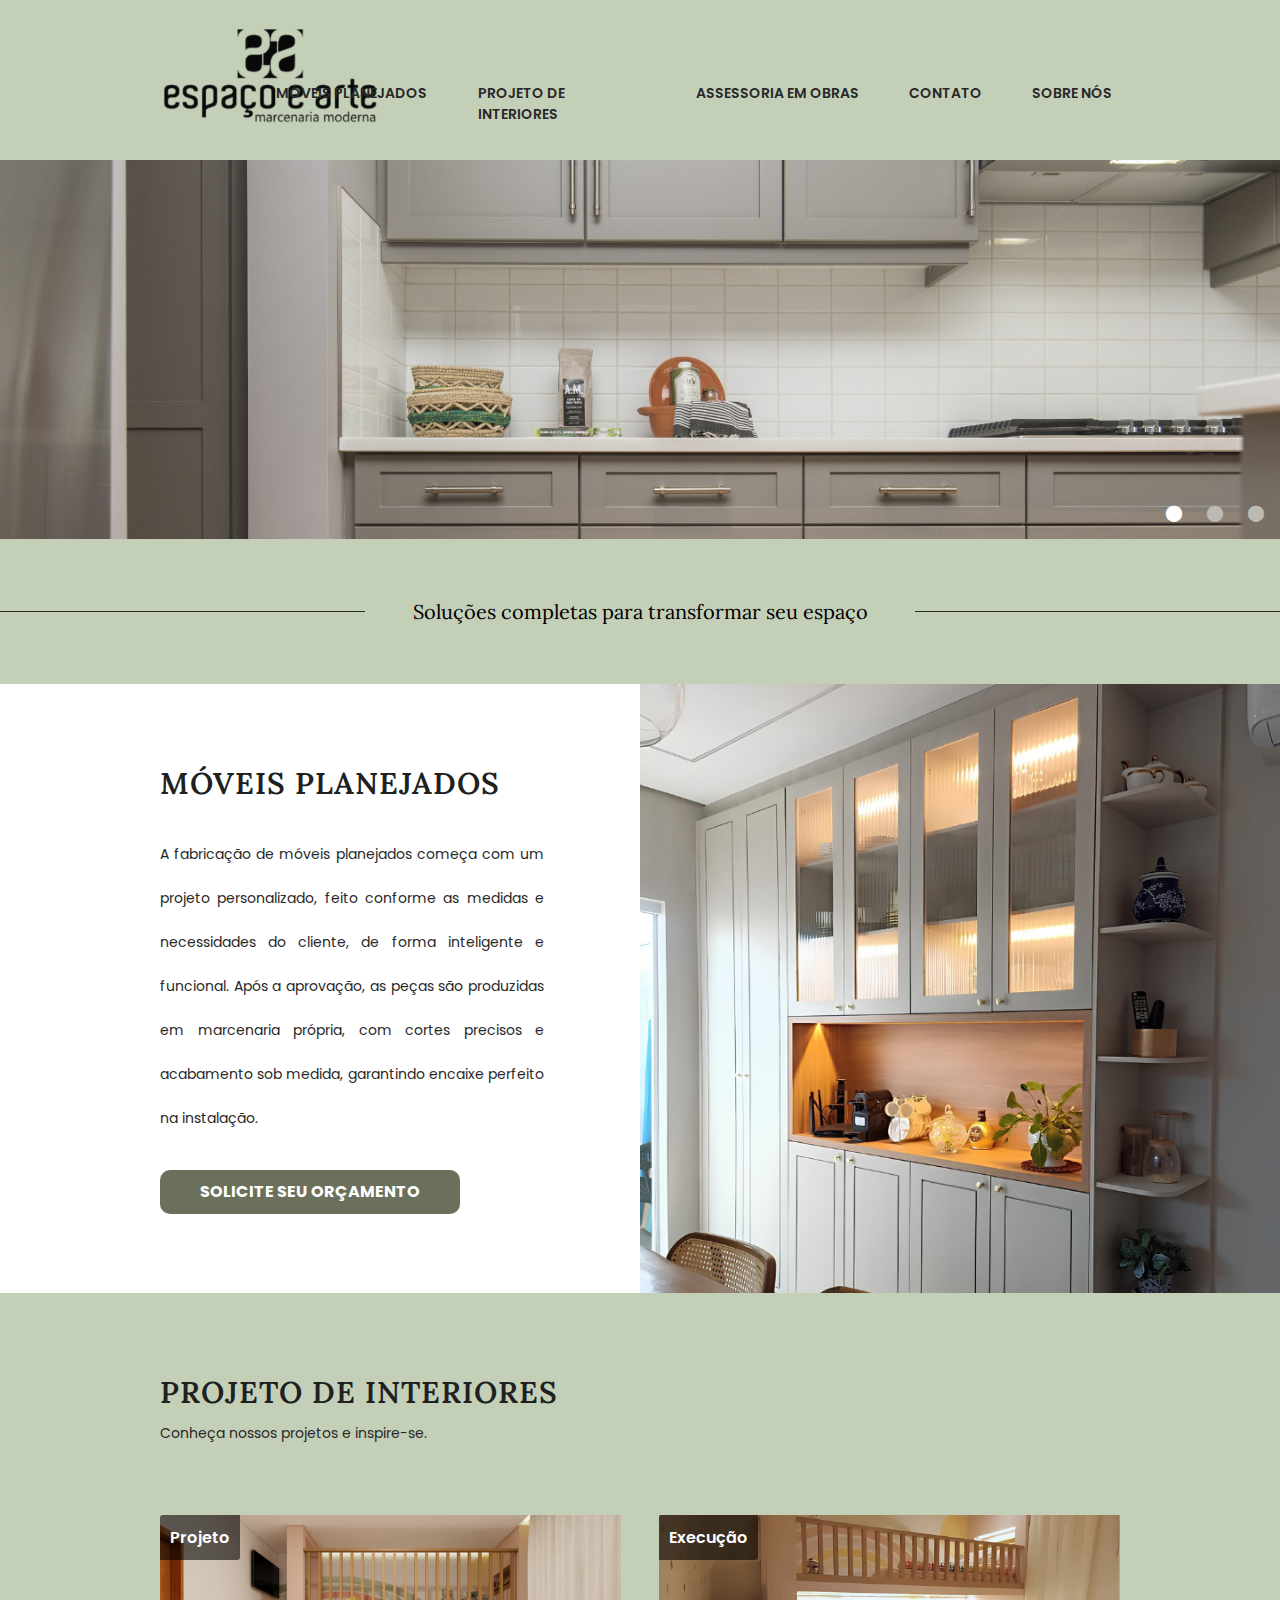
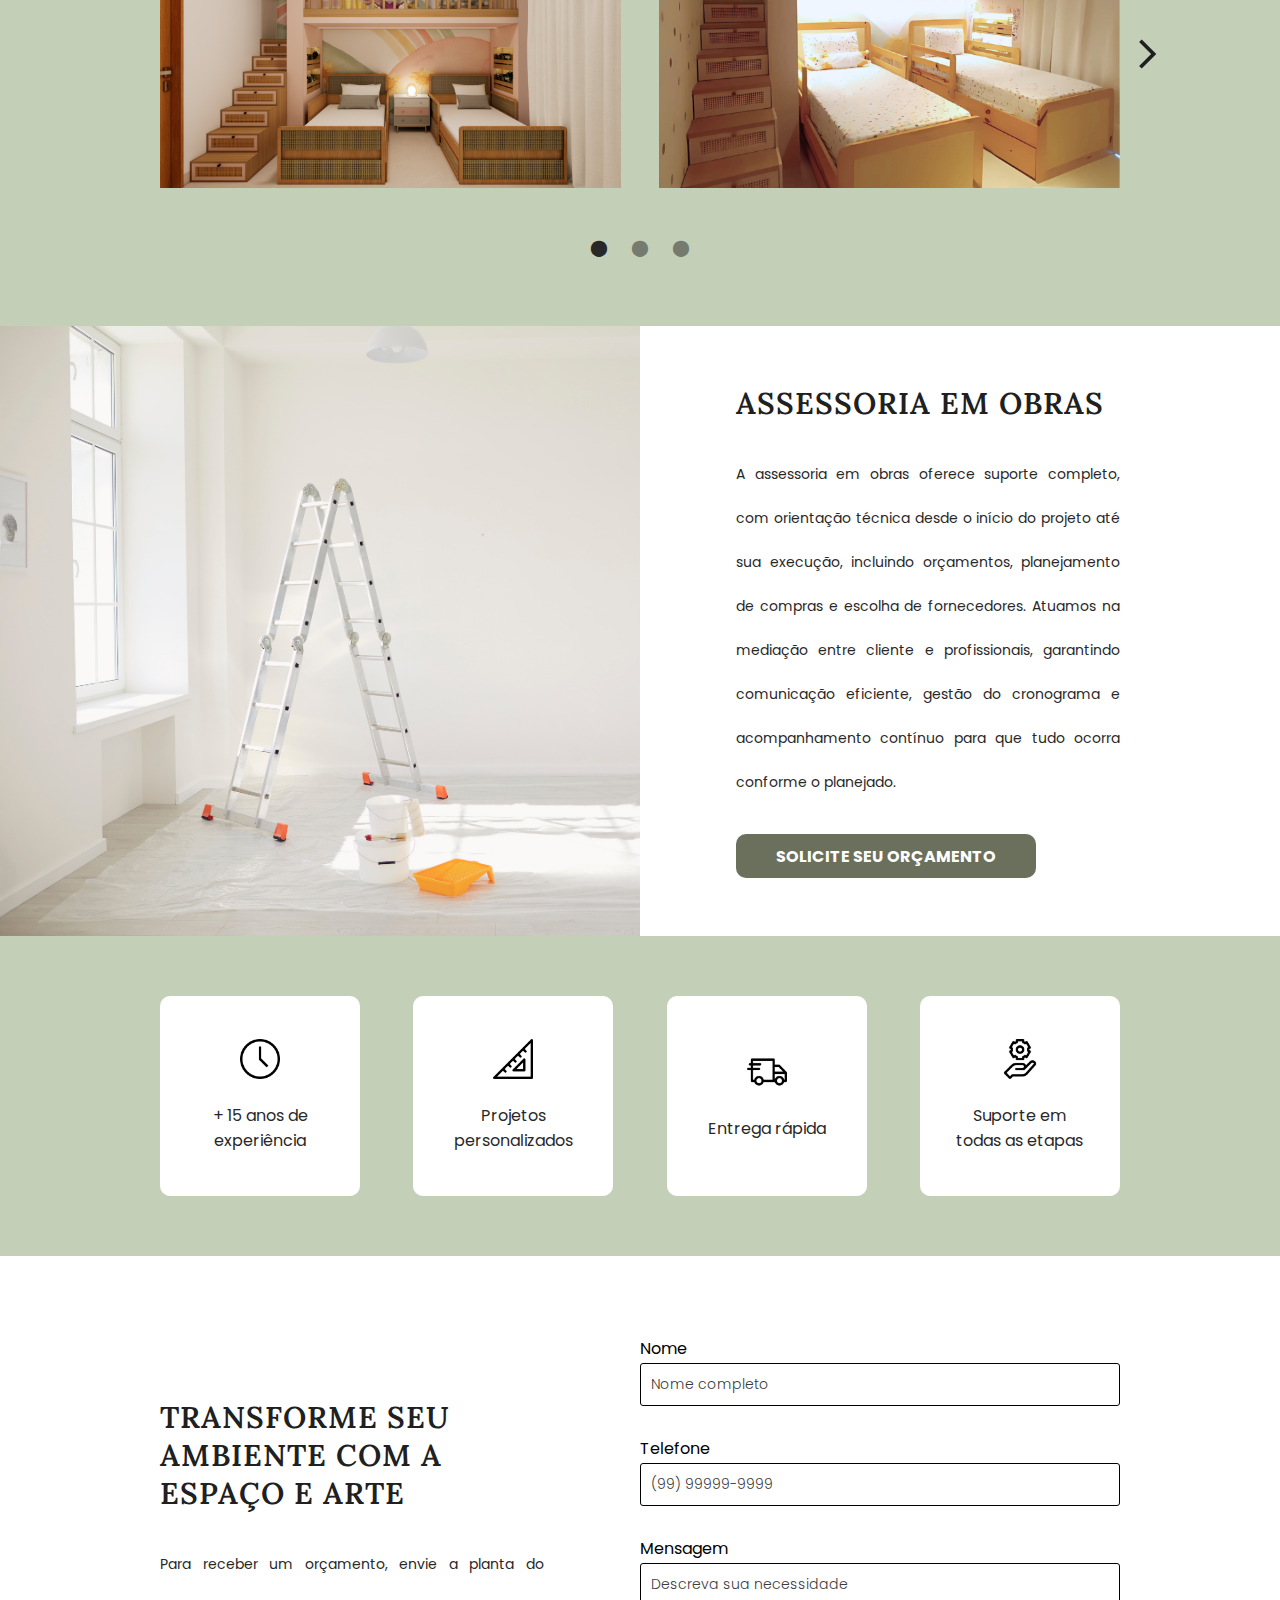
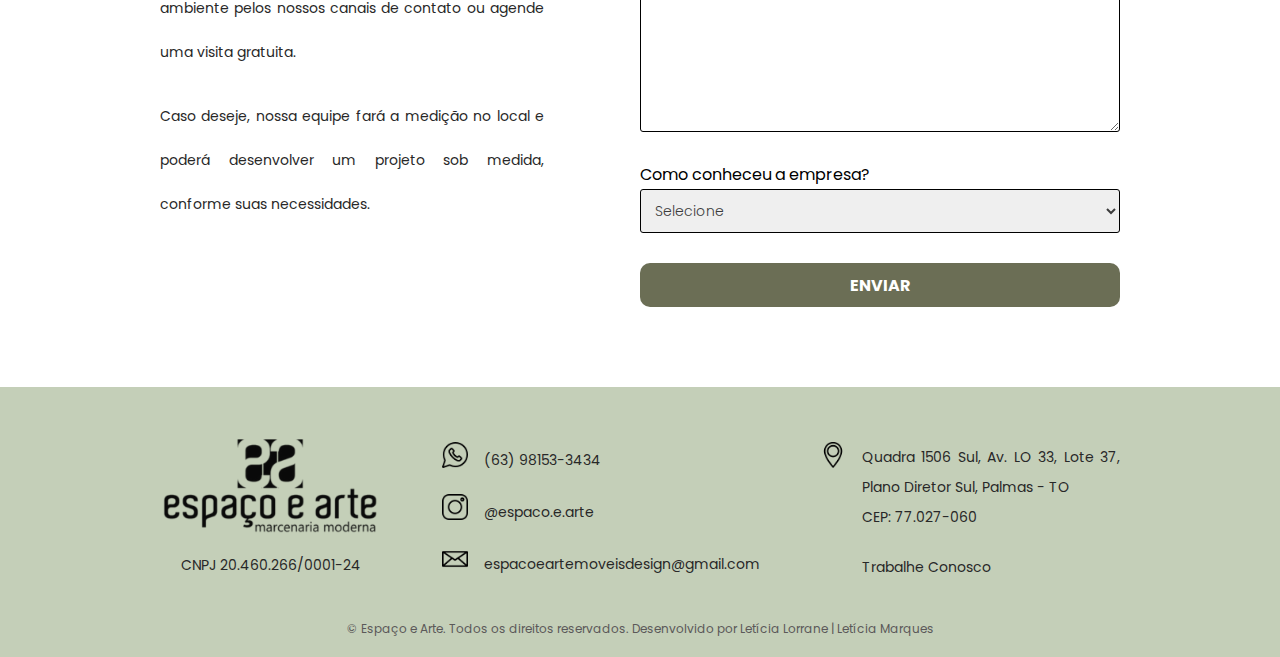
<file: index.html>
<!DOCTYPE html>
<html lang="pt-br">
  <head>
    <title>Espaço e Arte</title>
    <meta charset="utf-8" />
    <meta name="author" content="Leticia Lorrane e Letícia Marques" />
    <meta name="keywords"
      content="Móveis planejados, projeto, interiores, design, arquitetura, arquiteta, reforma, obras, móveis sob medida, marcenaria, marceneiro, palmas, assessoria em obras" />
    <meta name="description" content="Móveis planejados e design de interiores para residências e empresas. Estilo e funcionalidade com qualidade." />
    <link rel="shortcut icon" href="assets/img/Icones/favicon.png" type="image/x-icon">
    <link rel="stylesheet" type="text/css" href="assets/css/style.css">
    <link rel="stylesheet" type="text/css" href="assets/css/responsividade.css">
  </head>

  <body>

    <!-- Menu -->
      <header>
      <div id="header-container">
        <a class="logo" href="index.html">
          <img src="./assets/img/Icones/LOGO.png" alt="Logotipo Espaço e Arte">
        </a>

        <nav>
          <ul>
            <li class="dropdown">
              <a class="hover-effect menu-drop-moveis" href="./pages/moveis.html">MÓVEIS PLANEJADOS</a>
              <div class="opcao-dropdown menu-drop-moveis">
                <a href="./pages/moveis.html#trabalhos-realizados">TRABALHOS REALIZADOS</a>
              </div>
            </li>
            <li class="dropdown">
              <a class="hover-effect menu-drop-projetos" href="./pages/projetos.html">PROJETO DE INTERIORES</a>
              <div class="opcao-dropdown menu-drop-projetos">
                <a href="./pages/projetos.html#portfolio">PORTFÓLIO</a>
              </div>
            </li>
            <li><a class="hover-effect" href="./pages/assessoria.html">ASSESSORIA EM OBRAS</a></li>
            <li><a class="hover-effect" href="#contato">CONTATO</a></li>
            <li class="dropdown">
              <a class="hover-effect menu-drop-sobre" href="./pages/sobre.html">SOBRE NÓS</a>
              <div class="opcao-dropdown menu-drop-sobre">
                <a href="./pages/sobre.html#localizacao">LOCALIZAÇÃO</a>
              </div>
            </li>
          </ul>
        </nav>
      </div>
    </header>
    <!-- Fim Menu -->

    <!-- Banner -->
    <section class="banner-slider">
      <ul>
        <li class="circulo active">⬤</li>
        <li class="circulo">⬤</li>
        <li class="circulo">⬤</li>
      </ul>
      <img class="slide show" src="assets/img/1.Index/index-banner.png" alt>
      <img class="slide" src="assets/img/1.Index/index-banner-promo.png" alt>
      <img class="slide" src="assets/img/1.Index/index-banner-promo2.png" alt>
    </section>
    <!-- Fim Banner -->

    <!-- Introdução -->
    <section class="frase">
      <h2>Soluções completas para transformar seu espaço</h2>
    </section>
    <!-- Fim Introdução -->

    <!-- Section Móveis Planejados -->
    <section class="conteudo">
      <article class="conteudo-esquerda">
        <a href="./pages/moveis.html" class="h1-link"><h1>MÓVEIS PLANEJADOS</h1></a>
        <p>
          A fabricação de móveis planejados começa com um projeto personalizado,
          feito conforme as medidas e necessidades do cliente, de forma
          inteligente e funcional. Após a aprovação, as peças são produzidas
          em marcenaria própria, com cortes precisos e acabamento sob medida,
          garantindo encaixe perfeito na instalação.
        </p>
        <a href="https://wa.me/5563981533434" class="btn-orcamento"
          target="_blank"> <span>SOLICITE SEU ORÇAMENTO</span></a>
      </article>

      <img class="imagem-direita" src="assets/img/1.Index/index-moveis.png"
        alt="Móveis Planejados" />
    </section>
    <!-- Fim Móveis Planejados -->

    <!-- Section Projeto de Interiores -->
    <section class="projeto-interiores">
      <div class="projeto-interiores-container">
        <a href="./pages/projetos.html" class="h1-link"><h1>PROJETO DE INTERIORES</h1></a>
        <p>Conheça nossos projetos e inspire-se.</p>
      </div>

      <div class="container-combotao">
      
      <div class="projeto-interiores-carousel">
        <div class="projeto-interiores-carousel-imgs projeto-ativo">
          <div class="img-wrapper projeto">
            <img src="assets/img/1.Index/index-projeto-quarto.png" alt>
          </div>
          <div class="img-wrapper execucao">
            <img src="assets/img/1.Index/index-execucao-quarto.png" alt>
          </div>
        </div>

        <div class="projeto-interiores-carousel-imgs">
          <div class="img-wrapper projeto">
            <img src="assets/img/1.Index/index-projeto-quarto-c.png" alt>
          </div>
          <div class="img-wrapper execucao">
            <img src="assets/img/1.Index/index-execucao-quarto-c.png" alt>
          </div>
        </div>

        <div class="projeto-interiores-carousel-imgs">
          <div class="img-wrapper projeto">
            <img src="assets/img/1.Index/index-projeto-banheiro.png" alt>
          </div>
          <div class="img-wrapper execucao">
            <img src="assets/img/1.Index/index-execucao-banheiro.png" alt>
          </div>
        </div>
      </div>

      <div class="carousel-btns">
        <button class="carousel-btn" id="left-projeto">
          <svg xmlns="http://www.w3.org/2000/svg" height="35px" viewBox="-180 -1000 960 960" width="35px" fill="#1f1f1f">
            <path d="M400-80 0-480l400-400 71 71-329 329 329 329-71 71Z" />
          </svg>
        </button>

        <button class="carousel-btn" id="right-projeto">
          <svg xmlns="http://www.w3.org/2000/svg" height="35px" viewBox="0 -1000 960 960" width="35px" fill="#1f1f1f">
            <path d="m321-80-71-71 329-329-329-329 71-71 400 400L321-80Z" />
          </svg>
        </button>
      </div>
      </div>

      

      <div class="carousel-circle-navigation">
        <ul>
          <li class="circulo-projeto active">⬤</li>
          <li class="circulo-projeto">⬤</li>
          <li class="circulo-projeto">⬤</li>
        </ul>
      </div>
    </section>
    <!-- Fim Projeto de Interiores -->

    <!-- Section Assessoria em Obras -->
    <section class="conteudo">
      <img class="imagem-esquerda" src="assets/img/1.Index/index-assessoria.png"
        alt="Assessoria em Obras">
      <article class="conteudo-direita">
        <a href="./pages/assessoria.html" class="h1-link"><h1>ASSESSORIA EM OBRAS</h1></a>
        <p>
          A assessoria em obras oferece suporte completo, com
          orientação técnica desde o início do projeto até sua
          execução, incluindo orçamentos, planejamento de
          compras e escolha de fornecedores. Atuamos na
          mediação entre cliente e profissionais, garantindo
          comunicação eficiente, gestão do cronograma e
          acompanhamento contínuo para que tudo ocorra
          conforme o planejado.
        </p>
        <a href="https://wa.me/5563981533434" class="btn-orcamento"
          target="_blank"> <span>SOLICITE SEU ORÇAMENTO</span></a>
      </article>
    </section>
    <!-- Fim Assessoria em Obras -->

    <!-- Section Diferenciais -->
    <section id="diferenciais">
      <div class="cards">
        <div class="card">
          <img src="assets/img/Icones/clock.png" alt="Ícone Relógio" />
          <p>+ 15 anos de experiência</p>
        </div>

        <div class="card">
          <img src="assets/img/Icones/regua.png" alt="Ícone Régua" />
          <p>Projetos personalizados</p>
        </div>

        <div class="card">
          <img src="assets/img/Icones/entrega.png" alt="Ícone Entrega" />
          <p>Entrega rápida</p>
        </div>

        <div class="card">
          <img src="assets/img/Icones/suporte.png" alt="Ícone Suporte" />
          <p>Suporte em todas as etapas</p>
        </div>
      </div>
    </section>
    <!-- Fim Diferenciais -->

    <!-- Section Contato -->
    <section id="contato" class="conteudo">

      <div class="conteudo-esquerda">
        <h1>TRANSFORME SEU AMBIENTE COM A ESPAÇO E ARTE </h1>
        <p>
          Para receber um orçamento, envie a planta do ambiente
          pelos nossos canais de contato ou agende uma visita gratuita.
        </p>
        <p>
          Caso deseje, nossa equipe fará a medição no local
          e poderá desenvolver um projeto sob medida, conforme suas
          necessidades.
        </p>
      </div>

      <form class="formulario">
        <label for="nome">Nome</label>
        <input type="text" id="nome" name="nome" placeholder="Nome completo" required>

        <label for="telefone">Telefone</label>
        <input type="tel" id="telefone" name="telefone" placeholder="(99) 99999-9999" required>

        <label for="mensagem">Mensagem</label>
        <textarea id="mensagem" name="mensagem" rows="7" placeholder="Descreva sua necessidade"></textarea>

        <label for="origem">Como conheceu a empresa?</label>
        <select id="origem" name="origem">
          <option value>Selecione</option>
          <option value="instagram">Instagram</option>
          <option value="google">Google</option>
          <option value="indicação">Indicação</option>
          <option value="outro">Outro</option>
        </select>
        <button type="submit">ENVIAR</button>
      </form>


    </section>
    <!-- Fim Contato -->

    <!-- Rodapé -->
    <footer>
      <div class="footer-container">

        <!-- Logo e CNPJ -->
        <div class="logo-cnpj">
          <a href="index.html" class="logo"
            aria-label="Voltar para a página inicial">
            <img src="assets/img/Icones/LOGO.png" alt="Logo Espaço e Arte - Marcenaria Moderna">
          </a>
          <p class="cnpj">CNPJ 20.460.266/0001-24</p>
        </div>

        <!-- Informações de Contato -->
        <div class="footer-contatos">
          <div class="contato-item">
            <a href="https://wa.me/5563981533434">
              <img src="assets/img/Icones/whatsapp.png" alt="Ícone WhatsApp"></a>
            <a href="https://wa.me/5563981533434" target="_blank">(63) 98153-3434</a>
          </div>
          <div class="contato-item">
            <a href="https://instagram.com/espaco.e.arte">
              <img src="assets/img/Icones/instagram.png" alt="Ícone Instagram"></a>
            <a href="https://instagram.com/espaco.e.arte" target="_blank">@espaco.e.arte</a>
          </div>
          <div class="contato-item">
            <a href="mailto:espacoeartemoveisdesign@gmail.com">
              <img src="assets/img/Icones/email.png" alt="Ícone E-mail"></a>
            <a href="mailto:espacoeartemoveisdesign@gmail.com">espacoeartemoveisdesign@gmail.com</a>
          </div>
        </div>

        <!-- Endereço -->
        <div class="footer-enderecos">
          <img src="assets/img/Icones/pin.png" alt="Ícone de localização">

          <div id="endereco">
            <span>Quadra 1506 Sul, Av. LO 33, Lote 37, Plano Diretor Sul, Palmas - TO</span>
            <span>CEP: 77.027-060</span>
            <a href="pages/trabalhe.html" class="trabalhe-link">
            <span class="hover-effect ">Trabalhe Conosco</span></a>
          </div>
        </div>

      </div>

      <!-- Créditos -->
      <div id="footer-credits">
        <p>&copy; Espaço e Arte. Todos os direitos reservados. Desenvolvido por Letícia Lorrane | Letícia Marques</p>
      </div>
    </footer>
    <!-- Fim Rodapé -->

    <script src="assets/js/script.js"></script>

  </body>
</html>
</file>
<file: assets/css/style.css>
@import url("https://fonts.googleapis.com/css2?family=Lora:ital,wght@0,400..700;1,400..700&family=Poppins:ital,wght@0,100;0,200;0,300;0,400;0,500;0,600;0,700;0,800;0,900;1,100;1,200;1,300;1,400;1,500;1,600;1,700;1,800;1,900&display=swap");

/*Configurações Gerais*/
* {
  margin: 0;
  padding: 0;
  box-sizing: border-box;
}

html {
  scroll-behavior: smooth;
}

a {
  font: 0.875rem "Poppins";
  color: #282828;
  font-weight: 600;
}

h2 {
  font: 1.25rem "Lora", serif;
}

h1 {
  font: 1.875rem "Lora";
  font-weight: 600;
  letter-spacing: 1px;
  color: #202020;
}

p {
  font: 0.875rem "Poppins";
  text-align: justify;
  line-height: 2.75rem;
  color: #282828;
}

/* Menu */
header {
  background-color: #c4cfb8;
  width: 100%;
  height: 160px;
  display: flex;
  align-items: center;
  justify-content: center;
}

#header-container {
  width: 100%;
  max-width: 75%;
  height: 100px;
  display: flex;
  align-items: center;
  justify-content: space-between;
  position: relative;
}

.logo img {
  height: 100px;
  transform: scale(1);
  transition: scale 0.5s ease;
}

.logo img:hover {
  scale: 1.05; /* Aumenta a logo no hover */
}

.logo a:active {
  transform: scale(1.05); /* Aumenta a logo ao clicar */
}

nav {
  justify-content: flex-end;
  margin-top: 48px;
  margin-left: 6rem;
  position: absolute;
  right: 0;
}

nav ul {
  list-style: none;
  display: flex;
  gap: 50px;
}

/* Links com efeito de escala e linha */
nav a, .trabalhe-link, .h1-link {
  position: relative;
  text-decoration: none;
  transform: scale(1);
  transition: scale 0.5s ease;
}

/* Efeito hover para links normais (sem dropdown) */
nav ul li:not(.dropdown) a.hover-effect:hover, .trabalhe-link:hover {
  scale: 1.05;
}

nav ul li:not(.dropdown) a.hover-effect:hover::after, span.hover-effect:hover::after{
  transform: translateX(-50%) scaleX(1);
}

/* Efeito mantido para dropdown quando o mouse está no submenu */
.dropdown:hover .hover-effect {
  scale: 1.05;
}

.dropdown:hover .hover-effect::after {
  transform: translateX(-50%) scaleX(1);
}

/* Estilo do dropdown */
.dropdown {
  position: relative;
}

.opcao-dropdown a {
  position: relative;
  margin-left: 5px;
  font-size: 12px;
  bottom: 3px;
}

.opcao-dropdown {
  opacity: 0;
  visibility: hidden;
  pointer-events: none;
  transition: opacity 1.5s ease;
  position: absolute;
  border-radius: 3px;
  background-color: #abb896;
  border-top: none;
  border-right: none;
  margin-top: 3.5px;
  height: 35px;
  padding: 10px 0 0 0;
  margin-left: -4px;
  /* mantenha seu width conforme já tem */
}

.menu-drop-moveis{
  width: 152px;
}

.menu-drop-moveis.opcao-dropdown{
  width: 160px;
}

.menu-drop-projetos{
  width: 168px;
}

.menu-drop-projetos.opcao-dropdown{
  width: 176px;
}

.menu-drop-sobre{
  width: 88px;
}

.menu-drop-sobre.opcao-dropdown{
  width: 94px;
}

/* Mostra o dropdown ao passar o mouse */
.dropdown:hover .opcao-dropdown {
  opacity: 1;
  visibility: visible;
  pointer-events: auto;
}

/* Efeito da linha animada */
.hover-effect {
  display: inline-block;
  position: relative;
}

.hover-effect::after {
  content: "";
  position: absolute;
  bottom: -2px;
  left: 50%;
  width: 100%;
  height: 1px;
  background-color: #282828;
  transform-origin: center;
  transform: translateX(-50%) scaleX(0);
  transition: transform 0.5s ease;
}
/* Fim Menu */


/* ----- Index ------*/

/* Banner */
.banner-slider {
  position: relative;
  width: 100%;
  overflow: hidden;
}

.banner-slider img {
  width: 100%;
}

.banner-slider .slide {
  position: absolute;
  top: 0;
  left: 0;
  z-index: 0;
  width: 100%;
  height: auto;
  opacity: 1;
  transition: opacity 0.5s ease-in-out;
}
.banner-slider .slide.show {
  z-index: 1;
  opacity: 1;
  position: relative;
}

.banner-slider ul {
  display: flex;
  width: 6.25rem;
  height: 1.875rem;
  justify-content: space-between;
  align-items: center;
  position: absolute;
  right: 0.9375rem;
  bottom: 0.9375rem;
  cursor: pointer;
  z-index: 2;
}

.banner-slider ul li {
  list-style-type: none;
  background-color: transparent;
}

.banner-slider .circulo {
  color: #bcb8b2;
  font-size: 1rem;
}

.banner-slider .circulo.active {
  color: #ffff;
}
/* Fim Banner */

/* Introdução*/
.frase {
  background-color: #c4cfb8;
  position: relative;
  padding: 3.75rem;
  margin-top: -0.25rem;
}

.frase::before,
.frase::after {
  content: "";
  position: absolute;
  top: 50%;
  width: 90%;
  height: 0.5px;
  background: #282828;
}

.frase::before {
  left: 10%;
}

.frase::after {
  right: 10%;
}

.frase h2 {
  position: relative;
  background-color: #c4cfb8;
  width: 550px;
  margin: auto;
  text-align: center;
  z-index: 1;
}
/* Fim Introdução*/

/* Section Móveis Planejados*/
.conteudo {
  display: grid;
  grid-template-columns: 1fr 1fr;
}

.conteudo p {
  margin: 1.875rem 0;
}

.conteudo-esquerda {
  margin-left: 25%;
  margin-right: 6rem;
  max-width: 33.125rem;
  height: auto;
  display: flex;
  flex-direction: column;
  justify-content: center;
  align-self: center;
}

.imagem-direita {
  width: 100%;
  height: auto;
  overflow: hidden;
  object-fit: cover;
}
/* Fim Móveis Planejados*/

/* Botão orçamento*/
.btn-orcamento {
  height: 2.75rem;
  width: 18.75rem;
  background-color: #6b705c;
  border-radius: 0.625rem;
  align-content: center;
  text-align: center;
  text-decoration: none;
  transition: background-color 0.5s ease;
}

.btn-orcamento span {
  color: #ffff;
  font: 1rem "Poppins";
  font-weight: 650;
  letter-spacing: 0.0.5rem;
  transform: scale(1);
  transition: scale 0.5s ease;
  display: inline-block;
}

.btn-orcamento:hover {
  background-color: #889561;
}

.btn-orcamento:hover span {
  scale: 1.05;
}
/* Fim botão orçamento*/

/* Section Projeto de Interiores*/
.projeto-interiores {
  background-color: #c4cfb8;
  height: auto;
  display: flex;
  flex-direction: column;
  align-items: center;
  padding-bottom: 4rem;
}

.container-combotao{
  width: 100%;
  justify-items: center;
  position: relative;
}

.projeto-interiores-container,
#depoimentos-container {
  width: 75%;
  margin: 5rem 0 3.75rem 0;

}

.projeto-interiores-carousel {
  width: 75%;
  display: flex;
  flex-direction: column;
  overflow: hidden;
  justify-content: center;
  align-items: center;
}

.projeto-interiores-carousel-imgs {
  width: 100%;
  display: none;
  opacity: 0;
  justify-content: space-between;
  }

.projeto-interiores-carousel-imgs.projeto-ativo{
  display: flex;
  opacity: 1;
}

.projeto-interiores-carousel-imgs img {
  max-width: 100%;
  height: auto;
}

.img-wrapper {
  display: inline-block;
  position: relative;
}

.img-wrapper.projeto {
  margin-right: 1.5vw;
}

.img-wrapper.execucao {
  margin-left: 1.5vw;
}


.img-wrapper::after {
  content: "";
  position: absolute;
  color: #ffffff;
  background: #00000090;
  padding: 0.625rem 0.625rem;
  border-radius: 3px 0px 3px;
  top: 0px;
  left: 0px;
  font-family: "Poppins", sans-serif;
  font-optical-sizing: auto;
  font-size: 1rem;
  font-weight: 600;
}

.img-wrapper.projeto::after {
  content: "Projeto";
}

.img-wrapper.execucao::after {
  content: "Execução";
}

.carousel-btns {
  width: 82%;
  display: flex;
  justify-content: space-between;
  position: absolute;
  top: 50%;
  transform: translateY(-50%);
}

.carousel-btn {
  background-color: transparent;
  border: none;
  cursor: pointer;
}

.carousel-circle-navigation ul {
  display: flex;
  width: 6.25rem;
  height: 1.875rem;
  justify-content: space-between;
  align-items: center;
  cursor: pointer;
  margin-top: 2.5rem;
}

.carousel-circle-navigation ul li {
  list-style-type: none;
}

.circulo-projeto, .circulo-moveis {
  color: #28282880;
  font-size: 1rem;
}

.circulo-projeto.active, .circulo-moveis.active {
  color: #282828;
}

/* Fim Projeto de Interiores*/

/* Section Assessoria em Obras */
.conteudo-direita {
  margin-right: 25%;
  margin-left: 6rem;
  max-width: 33.125rem;
  height: auto; 
  display: flex;
  flex-direction: column;
  justify-content: center;
  justify-self: end;
  align-self: center;
}

.imagem-esquerda {
  width: 100%;
  height: auto;
  overflow: hidden;
  object-fit: cover;
}
/* Fim Assessoria em Obras */

/* Section Diferenciais */
#diferenciais {
  background-color: #c4cfb8;
  padding: 3.75rem 0px;
}

.cards {
  width: 100%;
  max-width: 75%;
  display: flex;
  margin: auto;
  justify-content: space-between;
}

.card {
  background-color: #fff;
  width: 12.5rem;
  height: 12.5rem;
  border-radius: 10px;
  text-align: center;
  align-content: center;
  padding: 1.875rem;
}

.card:hover {
  /* Sombra aparece só ao interagir */
  box-shadow: 0.625rem 0.625rem 1.5rem rgba(0, 0, 0, 0.3);
}

.card img {
  width: 2.5rem;
  height: 2.5rem;
  margin-bottom: 1.25rem;
}

.card p {
  font-size: 1rem;
  line-height: 1.5625rem;
  text-align: center;
}
/* Fim Diferenciais */

/* ----- Fim Index ------*/

/* Contato*/

#contato{
  height: auto;
  padding: 5rem 0;
}

#contato p {
  margin: 0 0 1.25rem 0;
}

#contato h1 {
  margin-bottom: 1.875rem;
}
/* Fim Contato*/

/* Formulário */

.formulario {
  width: 75%;
  max-width: 36.5rem;
  display: flex;
  flex-direction: column;
  font-family: "Poppins", sans-serif;
  font-size: 1rem;
  margin-left: auto;
  margin-right: 25%;
}


.formulario input,
.formulario textarea,
.formulario select {
  margin: 2px 0 1.875rem 0;
  padding: 0.625rem;
  border: 1px solid #000;
  border-radius: 3px;
  font-family: "Poppins", sans-serif;
  font-size: 0.875rem;
  font-weight: 300;
}

input::placeholder,
textarea::placeholder,
select {
  color: #3c3c3c;
}

.formulario textarea {
  resize: vertical;
}

.formulario button {
  background-color: #6b6e55;
  height: 2.75rem;
  width: 100%;
  color: white;
  font: 1rem "Poppins";
  font-weight: 650;
  letter-spacing: 0.0.5rem;
  border: none;
  border-radius: 0.625rem;
  align-content: center;
  text-align: center;
  text-decoration: none;
  cursor: pointer;
}

.formulario button:hover {
  background-color: #889561;
}

/* Fim Formulário */

/* Rodapé*/
footer {
  background-color: #c4cfb8;
  height: 16.875rem;
  justify-items: center;
}

.footer-container {
  width: 100%;
  max-width: 75%;
  display: flex;
  margin: auto;
  padding-top: 3.125rem;
  justify-content: space-between;
  align-items: center;
}

.logo-cnpj {
  justify-items: center;
}

/*Contatos*/
.footer-contatos {
  display: flex;
  flex-direction: column;
  gap: 0.75rem;
}

.footer-contatos a,
.footer-enderecos span {
  font: 0.875rem "Poppins";
  text-align: justify;
  color: #282828;
  text-decoration: none;
  line-height: 1.875rem;
}

.contato-item {
  display: flex;
  align-items: center;
  gap: 1rem;
  margin: 2px 0;
}

.contato-item img,
.footer-enderecos img {
  width: 1.625rem;
  height: 1.625rem;
}

/*Endereços*/
.footer-enderecos {
  display: flex;
  width: 18.75rem;
  gap: 1rem;
}

#endereco {
  display: flex;
  flex-direction: column;
}

#endereco a {
  margin-top: 1.25rem;
}

/*Créditos*/
#footer-credits p {
  margin-top: 1.25rem;
  font-size: 0.75rem;
  color: #5b5959;
}

/*Fim rodapé*/

/* ----- Página Móveis Planejados ------*/
/*Banner*/
.banner-container {
  position: relative;
  width: 100%;
}

.banner-container img {
  width: 100%;
}

.banner-container::after,
.portfolio-card::after {
  content: "";
  position: absolute;
  top: 0;
  right: 0;
  bottom: 0;
  left: 0;
  background-color: black;
  opacity: 0.5;
  z-index: 1;
  height: 99.5%;
  transition: opacity 0.5s ease;
}

.banner-container::before {
  content: "MÓVEIS \APLANEJADOS";
  white-space: pre-line;
  color: white;
  font-family: Lora, serif;
  font-size: 3.75rem;
  letter-spacing: 2px;
  position: absolute;
  top: 50%;
  margin-left: 12.5%;
  transform: translateY(-50%);
  z-index: 2;
  text-shadow: #000 0.25rem 0.25rem 6px;
}

.frase.paginas {
  margin-top: -3px;
}
/*Fim Banner*/

/*Seção Qualidade*/
#qualidade h1,
#incluso h1,
#porque h1 {
  margin-bottom: 1.875rem;
}

.conteudo-esquerda li,
.conteudo-direita li {
  font: 0.875rem "Poppins";
  text-align: justify;
  line-height: 1.5625rem;
  color: #282828;
  margin: 0.9375rem 0;
  list-style-position: inside;
}

.verde {
  background-color: #c4cfb8;
}
/*Fim Qualidade*/

/* Slide Trabalhos realizados */
#trabalhos-realizados {
  height: auto;
  display: flex;
  flex-direction: column;
  align-items: center;
  position: relative;
  padding: 1rem;
}

#trabalhos-realizados h1 {
  margin-bottom: 4.375rem;
  margin-top: 4.375rem;
}

.trabalhos-realizados-carousel,
.depoimentos-carousel {
  display: flex;
  width: 75%;
  flex-direction: column;  
  justify-content: center;
  align-items: center;

}

.trabalhos-realizados-carousel-imgs {
  width: 100%;
  display: none;
  justify-content: space-between;
  overflow: hidden;
  transition: opacity 0.5s ease-in-out;

}

.trabalhos-realizados-carousel-imgs.realizados-ativo {
  opacity: 1;
  display: flex;
}

#navegacao-trabalhos ul {
  width: 15.625rem;
}

#navegacao-trabalhos li{
  background-color: white;
}

.trabalhos-realizados-carousel-imgs img {
  max-width: 100%;
}

.slide-moveis-esquerda, .slide-moveis-meio, .slide-moveis-direita{
  width: 25.375rem;
  height: auto;
}

.slide-moveis-esquerda{
  margin-right: 30px;
}

.slide-moveis-direita{
  margin-left: 30px;
}


/* Fim Trabalhos realizados */
/* ----- Fim Página Móveis Planejados ------*/

/* ----- Página Projetos ------*/

/* Banner*/
.banner-container.container-projetos::before {
  content: "PROJETO DE \AINTERIORES";
  white-space: pre-line;
}
/* Fim Banner*/

/*Imagens Etapas*/
#etapas-img {
  display: flex;
  overflow: hidden;
  position: relative;
}

.imagem-esquerda.img {
  width: 100%;
  display: flex;
  justify-content: space-between;
  position: absolute;
  top: 0;
  left: 0;
  z-index: 0;
  opacity: 0;
  transition: opacity 0.5s ease-in-out;
}
.imagem-esquerda.show {
  opacity: 1;
  z-index: 1;
}
/* Fim Imagens Etapas*/

/* Accordion Etapas*/
/* Style the buttons that are used to open and close the accordion panel */
.accordion {
  background-color: #c4cfb8;
  color: #282828;
  cursor: pointer;
  height: 3rem;
  width: 100%;
  text-align: left;
  border: none;
  border-bottom: 0.8px solid #282828;
  transition: 0.4s;
  margin-top: 1.25rem;
  font-weight: 700;
  font-family: Poppins, sans-serif;
}

/* Add a background color to the button if it is clicked on (add the .active class with JS), and when you move the mouse over it (hover) */
.active, .accordion:hover {
  background-color: #c4cfb8;
}

/* Style the accordion panel. Note: hidden by default */
.panel {
  background-color: #c4cfb8;
  display: none;
  overflow: hidden;
  transition: max-height 0.2s ease-out;
}

.accordion:after {
  content: "";
  display: block;
  width: 1.25rem;
  height: 1.25rem;
  background-image: url("data:image/svg+xml;utf8,<svg xmlns='http://www.w3.org/2000/svg' viewBox='-180 -1000 960 960' fill='%231f1f1f'><path d='M400-80 0-480l400-400 71 71-329 329 329 329-71 71Z'/></svg>");
  background-repeat: no-repeat;
  background-size: contain;
  transform: rotate(-90deg); /* seta para cima */
  transition: transform 0.3s ease;
  float: right;
  margin-left: 0.3125rem;
}

.accordion.active:after {
  transform: rotate(90deg); /* seta para baixo */
}

.accordion.active:first-of-type {
  cursor: default; /* cursor normal, sem a mãozinha */
}
/* Fim Accordion Etapas*/

/* Section Portfólio*/
#portfolio h1 {
  text-align: center;
  margin: 5rem 0 65px 0;
}

#portfolio-container {
  width: 100%;
  display: grid;
  grid-template-columns: repeat(3, 1fr); /* sempre 3 colunas */
  gap: 1.5rem;
  padding: 0 1rem;
  justify-items: center;
}

.portfolio-card{
  width: 100%;
  aspect-ratio: 16/9; /* mantém proporção responsiva */
  max-width: 37.375rem; /* limite para telas grandes */
  position: relative;
  cursor: pointer;
  border-radius: 0.5rem;
}

.portfolio-card img {
  width: 100%;
  height: 100%;
  object-fit: cover;
  border-radius: 0.5rem;
}


.portfolio-card::before {
  content: "";
  white-space: pre-line;
  color: white;
  font-family: Lora, serif;
  font-size: 42px;
  font-weight: 500;
  letter-spacing: 2px;
  position: absolute;
  top: 50%;
  left: 50%;
  transform: translate(-50%, -50%) scale(1);
  z-index: 2;
  text-shadow: #000 0.25rem 0.25rem 6px;
  transition: transform 0.5s ease;
}

.portfolio-card.cozinha::before {
  content: "COZINHA";
}
.portfolio-card.quarto::before {
  content: "QUARTO";
}
.portfolio-card.closet::before {
  content: "CLOSET";
}
.portfolio-card.sala::before {
  content: "SALA";
}
.portfolio-card.banheiro::before {
  content: "BANHEIRO";
}
.portfolio-card.escritorio::before {
  content: "ESCRITÓRIO";
}
.portfolio-card.lazer::before {
  content: "LAZER";
}
.portfolio-card.corporativo::before {
  content: "CORPORATIVO";
}
.portfolio-card.comercial::before {
  content: "COMERCIAL";
}

.portfolio-card:hover::before {
  transform: translate(-50%, -50%) scale(1.1);
}

.portfolio-card:hover::after {
  opacity: 0.75;
}

/* Overlay */
  #overlay {
    display: none;
    position: fixed;
    top: 0; left: 0; right:0; bottom: 0;
    background: rgba(0,0,0,0.8);
    justify-content: center;
    align-items: center;
    z-index: 9999;
  }
  #overlay.active {
    display: flex;
  }
  #slide-image {
    max-width: 90vw;
    max-height: 80vh;
    border-radius: 0.5rem;
    box-shadow: 0 0 1.25rem #000;
  }
  /* Navegação */
  .nav-button {
    position: fixed;
    top: 50%;
    transform: translateY(-50%);
    font-size: 2.5rem;
    color: white;
    background: rgba(0,0,0,0.4);
    border: none;
    cursor: pointer;
    padding: 0.625rem 0.9375rem;
    user-select: none;
  }
  #prev-btn {
    left: 1.25rem;
  }
  #next-btn {
    right: 1.25rem;
  }
  #close-btn {
    position: fixed;
    top: 1.25rem; right: 1.25rem;
    font-size: 1.875rem;
    color: white;
    background: rgba(0,0,0,0.4);
    border: none;
    cursor: pointer;
    padding: 0.3125rem 0.625rem;
  }

/* Fim Portfólio*/
/* ----- Fim Página Projetos ------*/

/* ----- Página Assessoria ------*/

/*Banner*/
.banner-container.container-obras::before {
  content: "ASSESSORIA \A EM OBRAS";
  white-space: pre-line;
}

.frase-assessoria h2 {
  width: 51.25rem;
  padding: 0 1.25rem;
}
/*Fim Banner*/

/*Frase e Botão*/
.frase-botao {
  display: flex;
  flex-direction: column;
  justify-content: center;
  align-items: center;
}

.frase-botao h2 {
  width: auto;
  position: relative;
  bottom: 1.5625rem;
  padding-top: 1.875rem;
}

#botao-container {
  width: 28.125rem;
  height: 3.75rem;
  display: flex;
  align-items: center;
  justify-content: center;
  background-color: #c4cfb8;
  position: relative;
  bottom: 0.625rem;
  z-index: 4;
}

.frase-botao::before,
.frase-botao::after {
  content: "";
  position: absolute;
  top: 58%;
  width: 90%;
  height: 0.0.3125rem;
  background: #282828;
}
/* Fim Frase e Botão*/

/* ----- Fim Página Assessoria ------*/

/*Página Sobre Nós*/

#videoApresentacao{
  max-height: 90vh;
}

/*Seção Apresentação*/
.conteudo-apresentacao {
  display: grid;
  grid-template-columns: 1fr 1fr;
  height: auto;
  padding-bottom: 6rem;
}

.img-apresentacao-container {
  align-items: center;
  display: flex;
  flex-direction: column;
  gap: 0.9375rem;
  align-items: center;
  justify-content: center;
}

.img-apresentacao-container.marcio {
  padding: 5rem 3.75rem 3.75rem 0;
}

.img-apresentacao {
  width: 21.875rem;
  height: 21.875rem;
  border-radius: 50%;
}

.conteudo-direita.apresentacao h1,
.conteudo-esquerda.apresentacao h1 {
  margin-bottom: 1.875rem;
}

.legenda {
  font: 0.875rem "Poppins";
  text-align: justify;
  line-height: 0.625rem;
  font-weight: 500;
  color: #282828;
}
/* Fim Seção Apresentação*/

/* Seção Depoimentos*/
#depoimentos {
  display: flex;
  flex-direction: column;
  align-items: center;
  position: relative;
  height: auto;
  padding-bottom: 4rem;
}

.card-depoimentos {
  width: 18.75rem;
  height: auto;
  background-color: white;
  padding-bottom: 1rem;
}

.card-esquerda{
  margin-right: 30px;
}

.card-direita{
  margin-left: 30px;
}

.depoimentos-carousel {
  height: auto;
  width: 75%;
}

.depoimentos-carousel-container {
  width: 100%;
  display: flex;
  justify-content: space-between;
  height: auto;
}

.card-depoimentos img {
  width: 8.75rem;
  height: 8.75rem;
  border-radius: 50%;
}

.card-depoimentos {
  display: flex;
  flex-direction: column;
  align-items: center;
  gap: 0.625rem;
  padding: 1.875rem;
  border-radius: 0.625rem;
}

.card-depoimentos p {
  margin-top: 1.25rem;
  line-height: 1.5625rem;
}

#navegacao-depoimentos{
  margin-bottom: 1.25rem;
}


/* Fim Depoimentos*/

/*Mapa*/
iframe {
  width: 100%;
  height: 50vh;
  border: 0;
  margin-bottom: -0.25rem;
}
/*Mapa*/

/*Fim Página Sobre Nós*/

/*Página Trabalhe Conosco*/
#formulario-trabalhe{
  height: auto;
  padding: 6rem 0;
}

.conteudo-esquerda.trabalhe{
  align-self: self-start;
  margin-top: 102px;
}

.conteudo-esquerda.trabalhe p{
  margin: 0.625rem 0;
}

.conteudo-esquerda.trabalhe h1{
  margin-bottom: 1.875rem;
}

/* Estilo atualizado para campo de anexar currículo */
.file-input-wrapper {
  margin-top: 2px;
  padding: 0.625rem;
  border: 1px solid #000;
  border-radius: 3px;
  font-family: "Poppins", sans-serif;
  font-size: 0.875rem;
  font-weight: 300;  
  position: relative;
}

.file-input-wrapper input[type="file"] {
  position: absolute;
  inset: 0;
  opacity: 0;
  cursor: pointer;
}

.file-placeholder {
  color: #3c3c3c
}

.upload-icon {
  width: 1.5625rem;
  position: absolute;
  right: 0.75rem;
}

.error-message {
  color: red;
  font-size: 0.75rem;
}

#formatos-aceitos{
  font-size: 0.75rem;
}

#mensagens-alerta{
  display: flex;
  justify-content: space-between;
  margin-top: 0.3125rem;
}

.buttons {
  display: flex;
  justify-content: space-between;
  gap: 55px;
  margin-top: 2.5rem;
}

#cancelar-trabalhe{
  background-color: #DDA15E;
}

#cancelar-trabalhe:hover{
  background-color: #e98b1f ;
}

/* Fim Página Trabalhe Conosco*/
</file>
<file: assets/css/responsividade.css>
/* X-Small devices (portrait phones, less than 576px)*/
@media (max-width: 576px) {  }

/* Small devices (landscape phones, 576px and up)*/
@media (max-width: 768px) {  }

/* Medium devices (tablets, 768px and up)*/
@media (max-width: 992px) { }

/* Large devices (desktops, 992px and up)*/
@media (max-width: 1200px) {
/* Tipografia base */
a {
  font: 0.6rem "Poppins";
  color: #282828;
  font-weight: 600;
}

p, .footer-contatos a, .footer-enderecos span,
.conteudo-esquerda li, .conteudo-direita li {
  font: 0.6rem "Poppins";
  color: #282828;
}

p {
  text-align: justify;
  line-height: 1.7rem;
}

h1 {
  font: 1.3rem "Lora";
  font-weight: 600;
  letter-spacing: 1px;
  color: #202020;
}

h2 {
  font: 0.9rem "Lora", serif;
}

header {
    height: 120px;
}

/* Logo */
.logo img {
  height: 75px;
}

/* Navegação */
nav ul {
  gap: 10px;
}

/* Dropdown menus */
.menu-drop-moveis { width: 110px; }
.menu-drop-moveis.opcao-dropdown { width: 128px; }

.menu-drop-projetos { width: 126px; }
.menu-drop-projetos.opcao-dropdown { width: 134px; }

.menu-drop-sobre { width: 55px; }
.menu-drop-sobre.opcao-dropdown { width: 63px; }

/* Frase destaque */
.frase h2 {
  width: 380px;
}

/* Conteúdo principal */
.conteudo-esquerda {
  margin-right: 4rem;
}

.conteudo p {
  margin: 1rem 0;
}

.conteudo-esquerda li,
.conteudo-direita li {
  line-height: 1rem;
}

/* Botões */
.btn-orcamento {
  height: 2.2rem;
  width: 12rem;
}

.btn-orcamento span {
  font-size: 0.7rem;
}

/* Containers */
.projeto-interiores-container,
#depoimentos-container {
  width: 75%;
  margin: 2.2rem 0 1.4rem 0;
}

.projeto-interiores {
  padding-bottom: 1.4rem;
}

.carousel-circle-navigation ul {
  margin-top: 0.4rem;
}

/* Imagens com overlay */
.img-wrapper::after {
  padding: 0.5rem;
  font-size: 0.7rem;
}

/* Cards */
.card {
  background-color: #fff;
  width: 10rem;
  height: 10rem;
}

.card img {
  width: 2rem;
  height: 2rem;
  margin-bottom: 1rem;
}

.card p {
  font-size: 0.7rem;
  line-height: 1.2rem;
  text-align: center;
}

/* Contato */
#contato {
  height: auto;
  padding: 3rem 0;
}

#contato p {
  margin-bottom: 0.5rem;
}

#contato h1 {
  margin-bottom: 1.5rem;
}

/* Formulário */
.formulario {
  font-size: 0.7rem;
}

.formulario input,
.formulario textarea,
.formulario select {
  font-size: 0.6rem;
}

.formulario button {
  height: 2.3rem;
  font-size: 0.8rem;
}

/* Ícones */
.contato-item img,
.footer-enderecos img {
  width: 1.2rem;
  height: 1.2rem;
}

/* Créditos rodapé */
#footer-credits p {
  font-size: 0.5rem;
}

/* Banners e cards com overlay */
.banner-container::after,
.portfolio-card::after {
  height: 99%;
}

.banner-container::before {
  font-size: 2.3rem;
}

/* Títulos das seções */
#qualidade h1,
#incluso h1,
#porque h1 {
  margin-bottom: 0.5rem;
}

#trabalhos-realizados h1 {
  margin: 2rem 0;
}

/* Trabalhe conosco */
#formulario-trabalhe {
  height: auto;
  padding: 2rem 0;
}

/* Accordion */
.accordion {
  height: 2rem;
  margin-top: 1rem;
  font-size: 0.7rem;
}

.accordion:after {
  width: 1rem;
  height: 1rem;
}

/* Portfólio */
#portfolio h1 {
  margin: 2rem 0 1.5rem;
}

.portfolio-card::before {
  font-size: 28px;
}

.frase-assessoria h2{
    width: 600px;
}

/* Vídeo */
#videoApresentacao {
  max-height: 70vh;
}

/* Apresentação */
.conteudo-apresentacao {
  padding-bottom: 4rem;
}

.img-apresentacao {
  width: 220px;
  height: 220px;
}

.conteudo-direita.apresentacao h1,
.conteudo-esquerda.apresentacao h1 {
  margin-bottom: 1.2rem;
}

/* Legenda */
.legenda {
  font-size: 0.7rem;
  text-align: justify;
  line-height: 0.3rem;
}

/* Depoimentos */
#depoimentos {
  padding-bottom: 2rem;
}

.card-depoimentos {
  width: 16rem;
}

.card-depoimentos img {
  width: 6rem;
  height: 6rem;
}

.card-depoimentos p {
  margin-top: 1rem;
  line-height: 1.2rem;
}

/* Mapa */
iframe {
  height: 32vh;
}

.file-input-wrapper {
  font-size: 0.6rem;
}

.error-message, #formatos-aceitos{
  font-size: 0.6rem;
}

.upload-icon {
  width: 1rem;
}

.buttons {
  margin-top: 1.5rem;
}

footer {
  height: 13rem;
}

}








/* X-Large devices (large desktops, 1200px and up)*/
@media (max-width: 1400px) { }

 /* TELEVISÃO*/
@media (max-width: 1920px) { }
</file>
